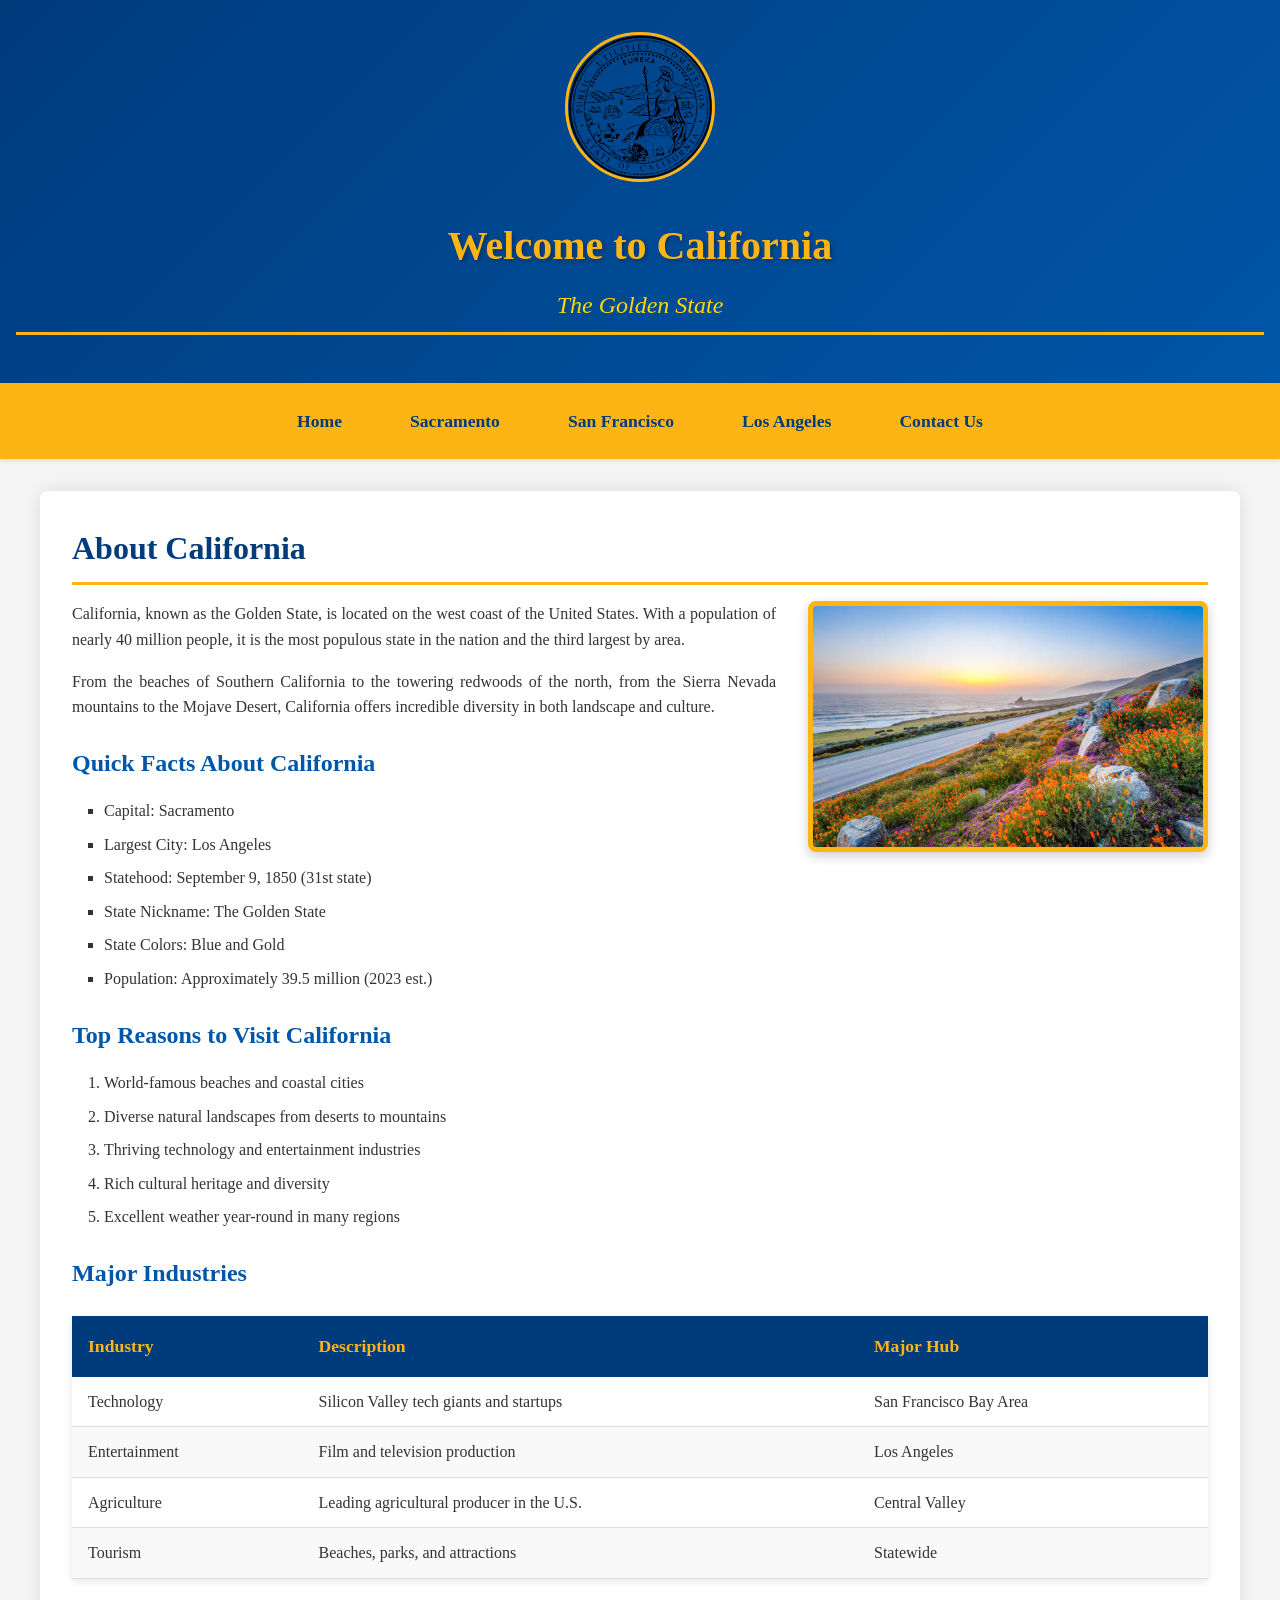
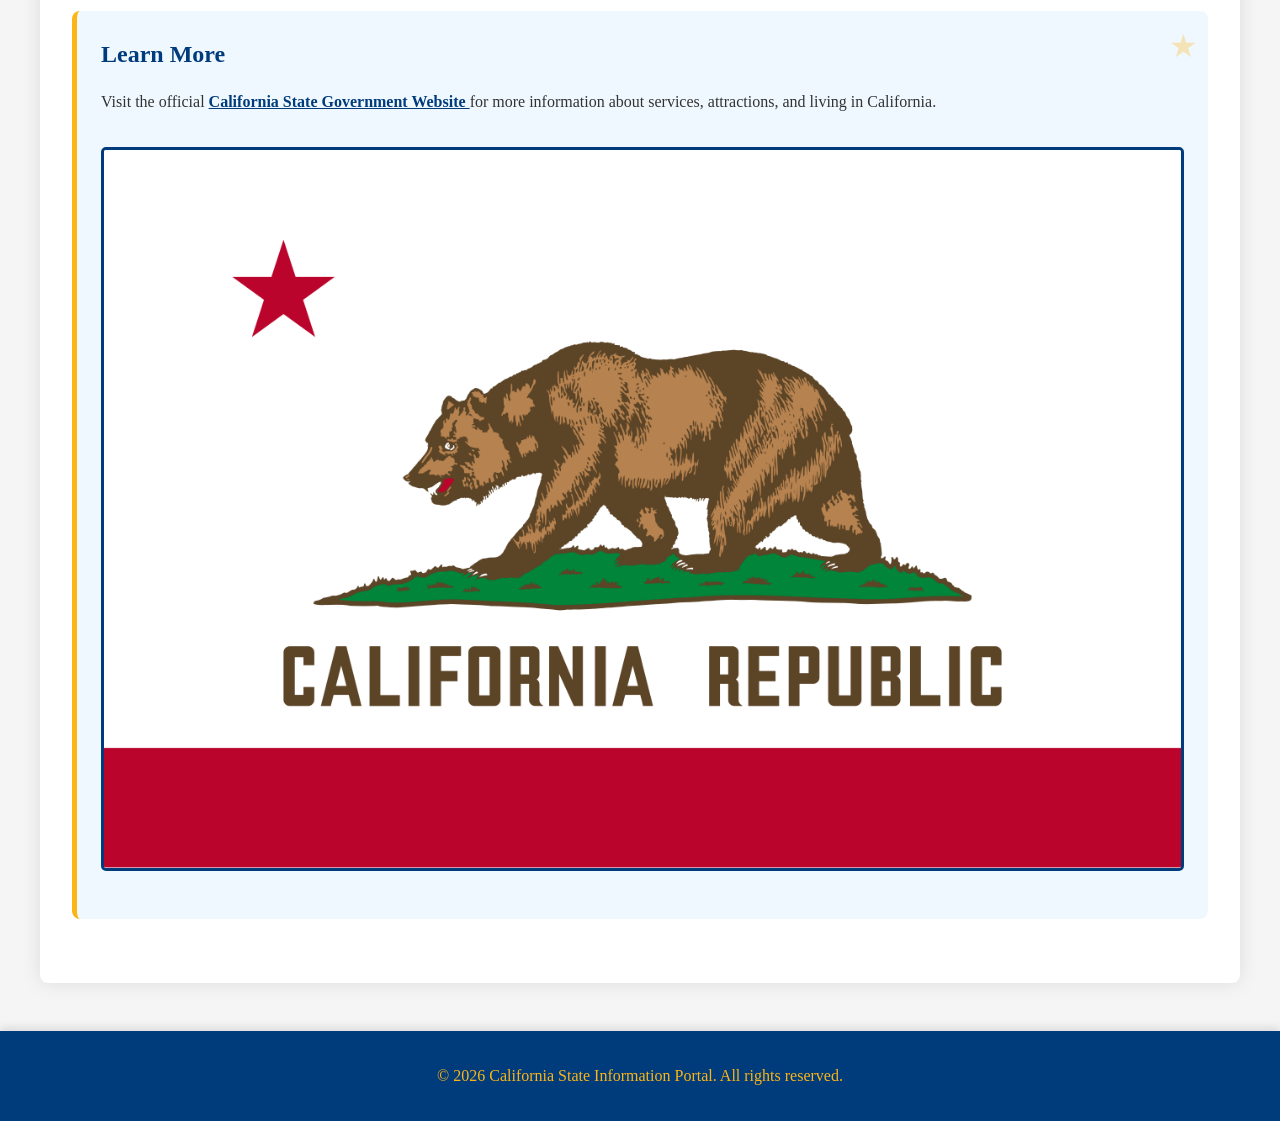
<file: index.html>
<!doctype html>
<html lang="en">
  <head>
    <meta charset="UTF-8" />
    <meta name="viewport" content="width=device-width, initial-scale=1.0" />
    <title>California - The Golden State</title>
    <link rel="stylesheet" href="assets/css/style.css" />
  </head>
  <body>
    <header>
      <img src="assets/images/california-state-seal.jpg" alt="California State Seal" />
      <h1>Welcome to California</h1>
      <h2>The Golden State</h2>
    </header>

    <nav>
      <a href="index.html">Home</a>
      <a href="pages/sacramento.html">Sacramento</a>
      <a href="pages/san-francisco.html">San Francisco</a>
      <a href="pages/los-angeles.html">Los Angeles</a>
      <a href="pages/contact.html">Contact Us</a>
    </nav>

    <main>
      <section id="intro">
        <h2>About California</h2>
        <img
          src="assets/images/california-landscape.jpg"
          alt="Beautiful California landscape with mountains and coastline"
          class="feature-image"
        />

        <p>
          California, known as the Golden State, is located on the west coast of the United States.
          With a population of nearly 40 million people, it is the most populous state in the nation
          and the third largest by area.
        </p>

        <p>
          From the beaches of Southern California to the towering redwoods of the north, from the
          Sierra Nevada mountains to the Mojave Desert, California offers incredible diversity in
          both landscape and culture.
        </p>

        <h3>Quick Facts About California</h3>
        <ul>
          <li>Capital: Sacramento</li>
          <li>Largest City: Los Angeles</li>
          <li>Statehood: September 9, 1850 (31st state)</li>
          <li>State Nickname: The Golden State</li>
          <li>State Colors: Blue and Gold</li>
          <li>Population: Approximately 39.5 million (2023 est.)</li>
        </ul>

        <h3>Top Reasons to Visit California</h3>
        <ol>
          <li>World-famous beaches and coastal cities</li>
          <li>Diverse natural landscapes from deserts to mountains</li>
          <li>Thriving technology and entertainment industries</li>
          <li>Rich cultural heritage and diversity</li>
          <li>Excellent weather year-round in many regions</li>
        </ol>

        <h3>Major Industries</h3>
        <table>
          <thead>
            <tr>
              <th>Industry</th>
              <th>Description</th>
              <th>Major Hub</th>
            </tr>
          </thead>
          <tbody>
            <tr>
              <td>Technology</td>
              <td>Silicon Valley tech giants and startups</td>
              <td>San Francisco Bay Area</td>
            </tr>
            <tr>
              <td>Entertainment</td>
              <td>Film and television production</td>
              <td>Los Angeles</td>
            </tr>
            <tr>
              <td>Agriculture</td>
              <td>Leading agricultural producer in the U.S.</td>
              <td>Central Valley</td>
            </tr>
            <tr>
              <td>Tourism</td>
              <td>Beaches, parks, and attractions</td>
              <td>Statewide</td>
            </tr>
          </tbody>
        </table>
      </section>

      <aside id="external-link">
        <h3>Learn More</h3>
        <p>
          Visit the official
          <a href="https://www.ca.gov" target="_blank" rel="noopener noreferrer">
            California State Government Website
          </a>
          for more information about services, attractions, and living in California.
        </p>
        <img
          src="assets/images/california-flag.jpg"
          alt="California State Flag with bear and star"
        />
      </aside>
    </main>

    <footer>
      <p>&copy; 2026 California State Information Portal. All rights reserved.</p>
    </footer>
  </body>
</html>
</file>
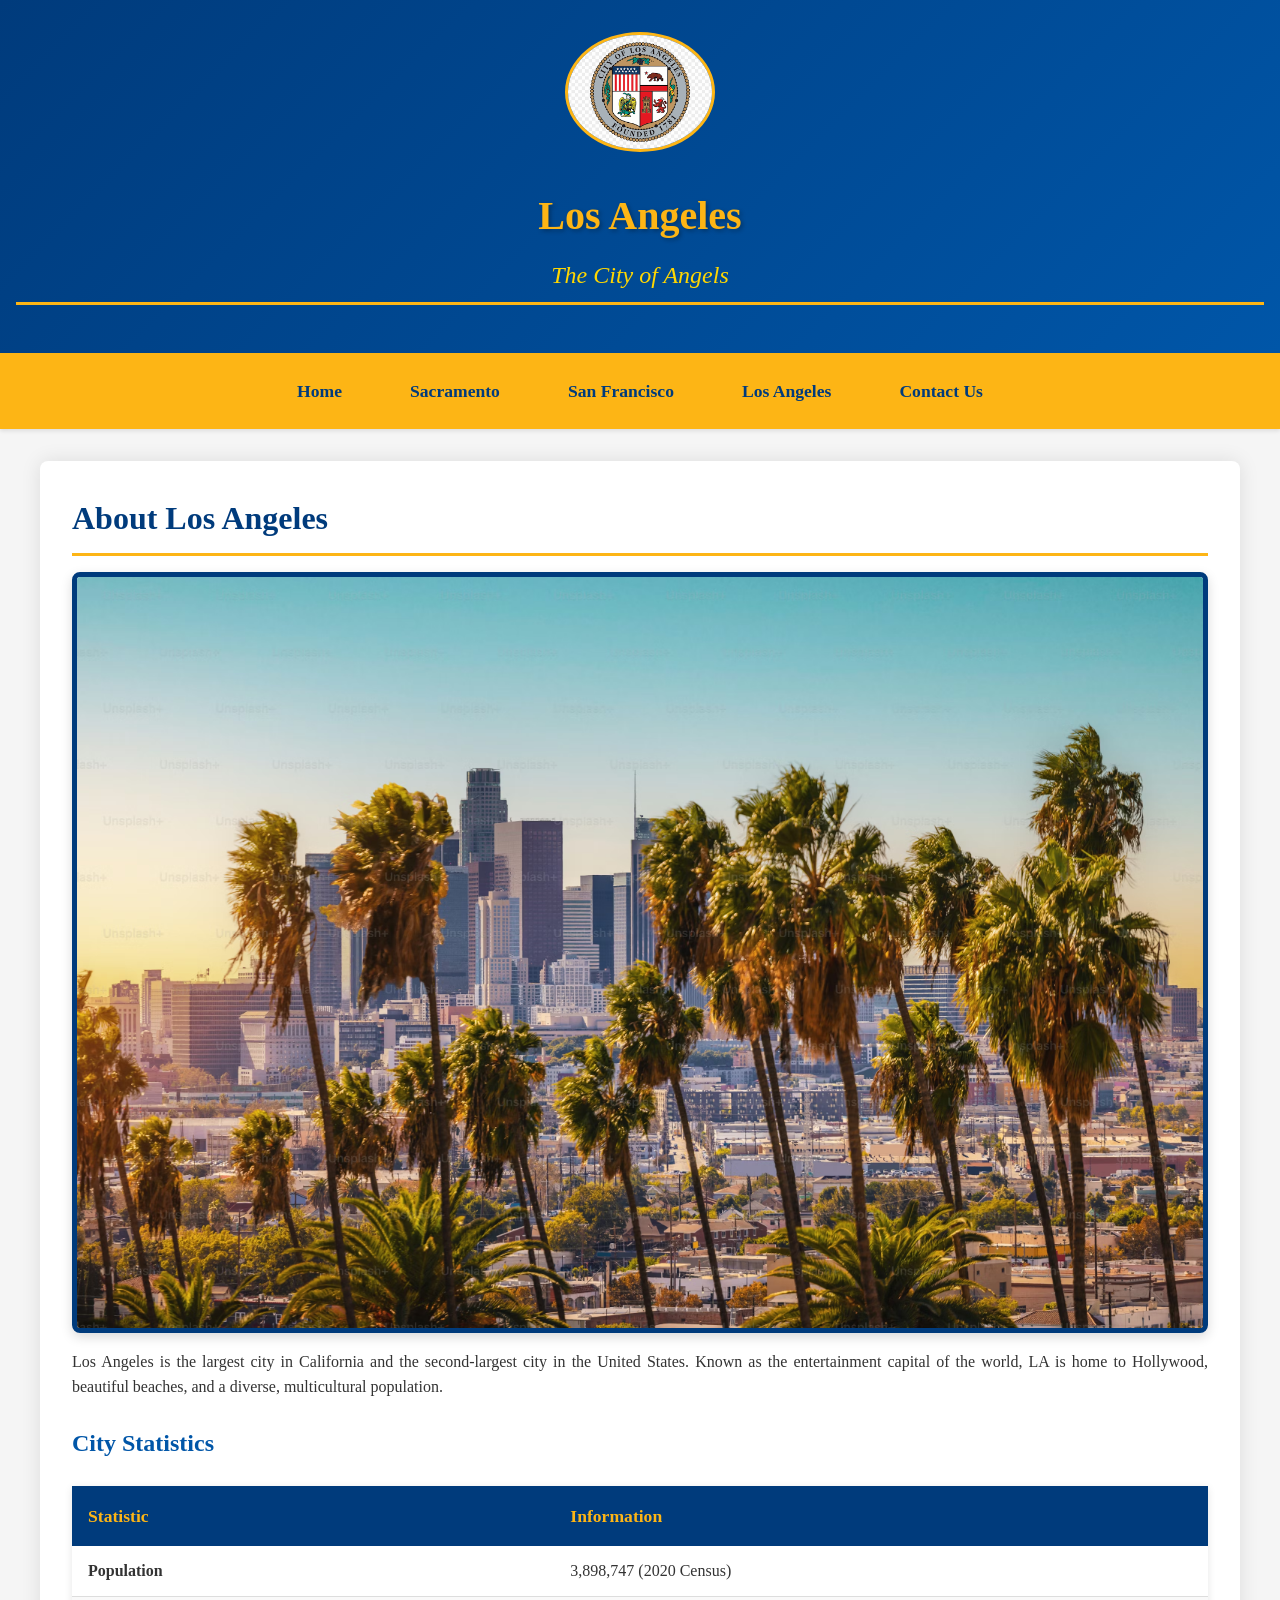
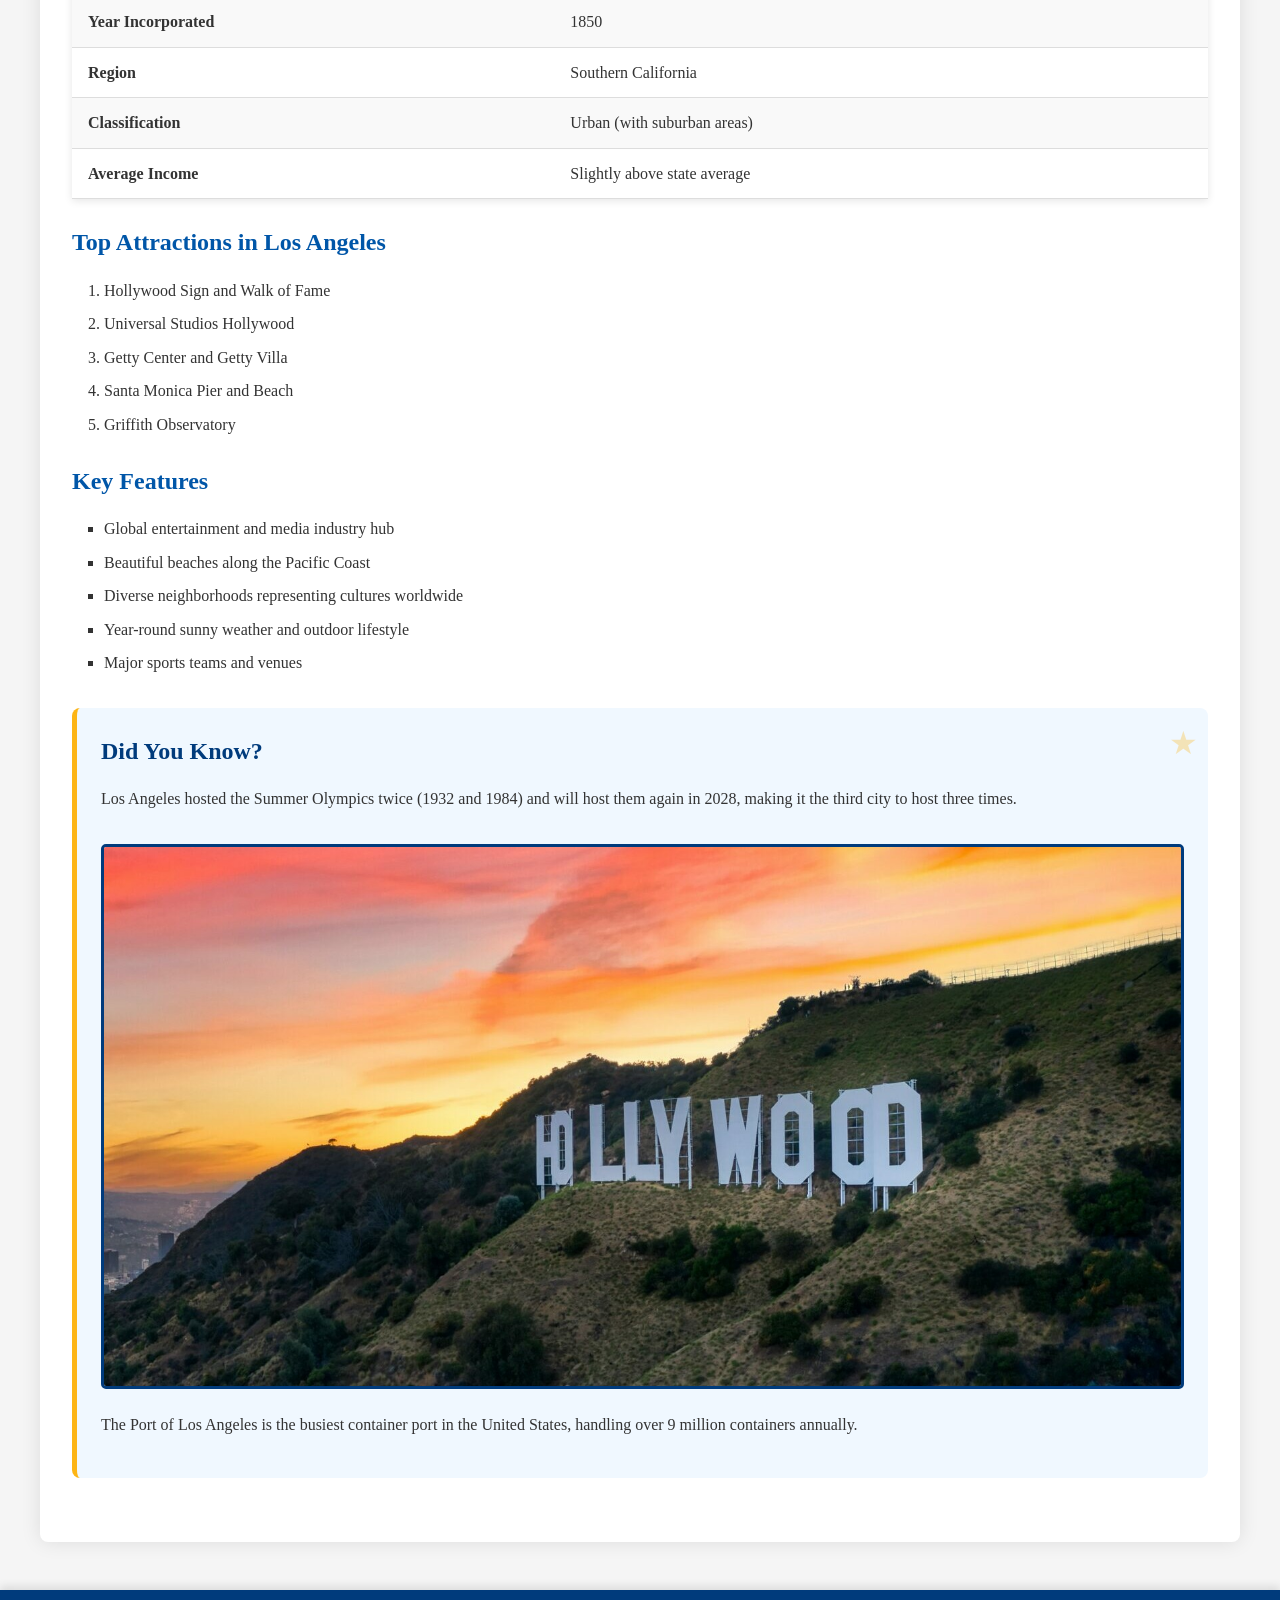
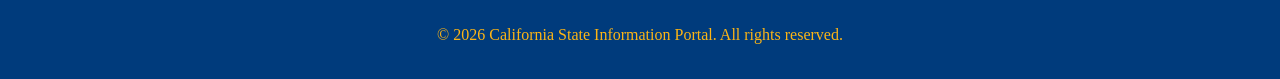
<file: pages/los-angeles.html>
<!doctype html>
<html lang="en">
  <head>
    <meta charset="UTF-8" />
    <meta name="viewport" content="width=device-width, initial-scale=1.0" />
    <title>Los Angeles - City of Angels</title>
    <link rel="stylesheet" href="../assets/css/style.css" />
  </head>
  <body>
    <header>
      <img src="../assets/images/la-logo.jpg" alt="Los Angeles City Logo" />
      <h1>Los Angeles</h1>
      <h2>The City of Angels</h2>
    </header>

    <nav>
      <a href="../index.html">Home</a>
      <a href="sacramento.html">Sacramento</a>
      <a href="san-francisco.html">San Francisco</a>
      <a href="los-angeles.html">Los Angeles</a>
      <a href="contact.html">Contact Us</a>
    </nav>

    <main>
      <section id="city-info">
        <h2>About Los Angeles</h2>
        <img
          src="../assets/images/la-skyline.jpg"
          alt="Los Angeles downtown skyline with palm trees"
          class="city-image"
        />

        <p>
          Los Angeles is the largest city in California and the second-largest city in the United
          States. Known as the entertainment capital of the world, LA is home to Hollywood,
          beautiful beaches, and a diverse, multicultural population.
        </p>

        <h3>City Statistics</h3>
        <table>
          <thead>
            <tr>
              <th>Statistic</th>
              <th>Information</th>
            </tr>
          </thead>
          <tbody>
            <tr>
              <td><strong>Population</strong></td>
              <td>3,898,747 (2020 Census)</td>
            </tr>
            <tr>
              <td><strong>Year Incorporated</strong></td>
              <td>1850</td>
            </tr>
            <tr>
              <td><strong>Region</strong></td>
              <td>Southern California</td>
            </tr>
            <tr>
              <td><strong>Classification</strong></td>
              <td>Urban (with suburban areas)</td>
            </tr>
            <tr>
              <td><strong>Average Income</strong></td>
              <td>Slightly above state average</td>
            </tr>
          </tbody>
        </table>

        <h3>Top Attractions in Los Angeles</h3>
        <ol>
          <li>Hollywood Sign and Walk of Fame</li>
          <li>Universal Studios Hollywood</li>
          <li>Getty Center and Getty Villa</li>
          <li>Santa Monica Pier and Beach</li>
          <li>Griffith Observatory</li>
        </ol>

        <h3>Key Features</h3>
        <ul>
          <li>Global entertainment and media industry hub</li>
          <li>Beautiful beaches along the Pacific Coast</li>
          <li>Diverse neighborhoods representing cultures worldwide</li>
          <li>Year-round sunny weather and outdoor lifestyle</li>
          <li>Major sports teams and venues</li>
        </ul>
      </section>

      <aside id="city-highlights">
        <h3>Did You Know?</h3>
        <p>
          Los Angeles hosted the Summer Olympics twice (1932 and 1984) and will host them again in
          2028, making it the third city to host three times.
        </p>
        <img
          src="../assets/images/hollywood-sign.jpg"
          alt="Iconic Hollywood sign on the hillside"
        />

        <p>
          The Port of Los Angeles is the busiest container port in the United States, handling over
          9 million containers annually.
        </p>
      </aside>
    </main>

    <footer>
      <p>&copy; 2026 California State Information Portal. All rights reserved.</p>
    </footer>
  </body>
</html>
</file>
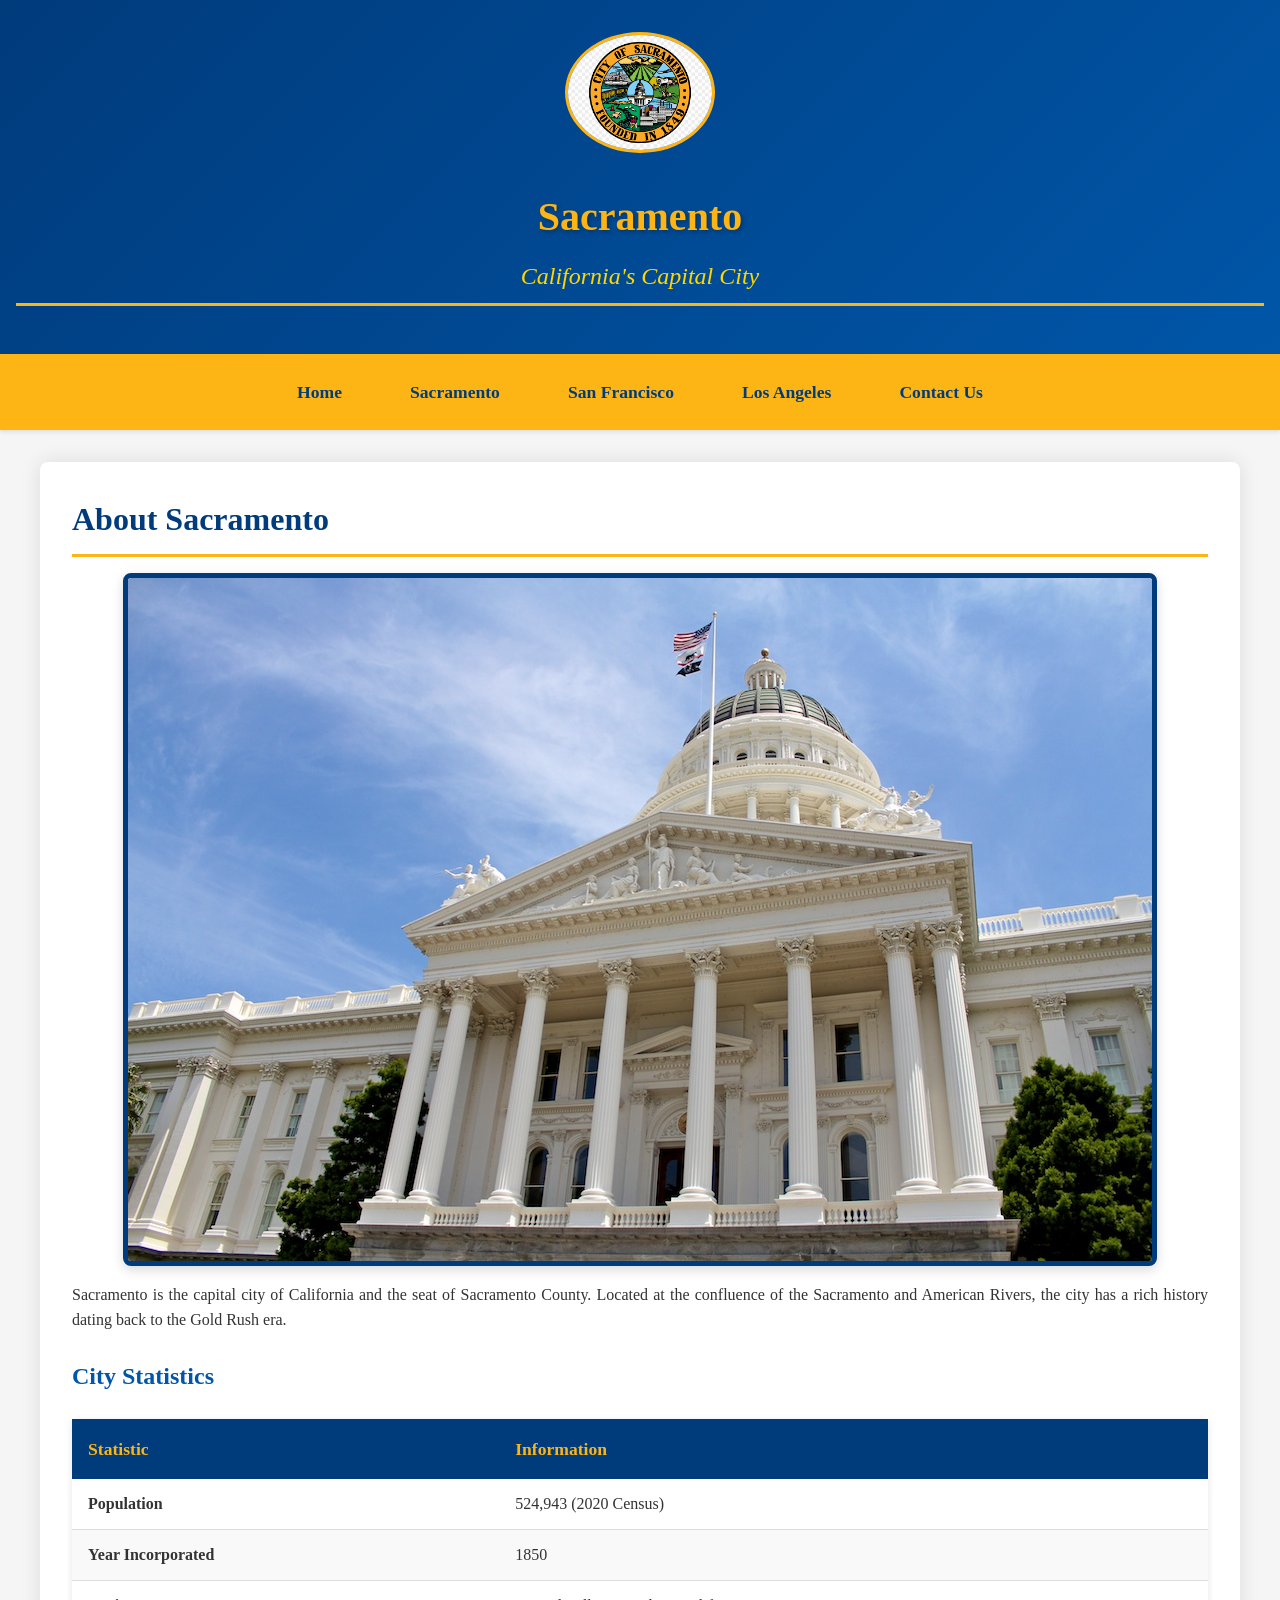
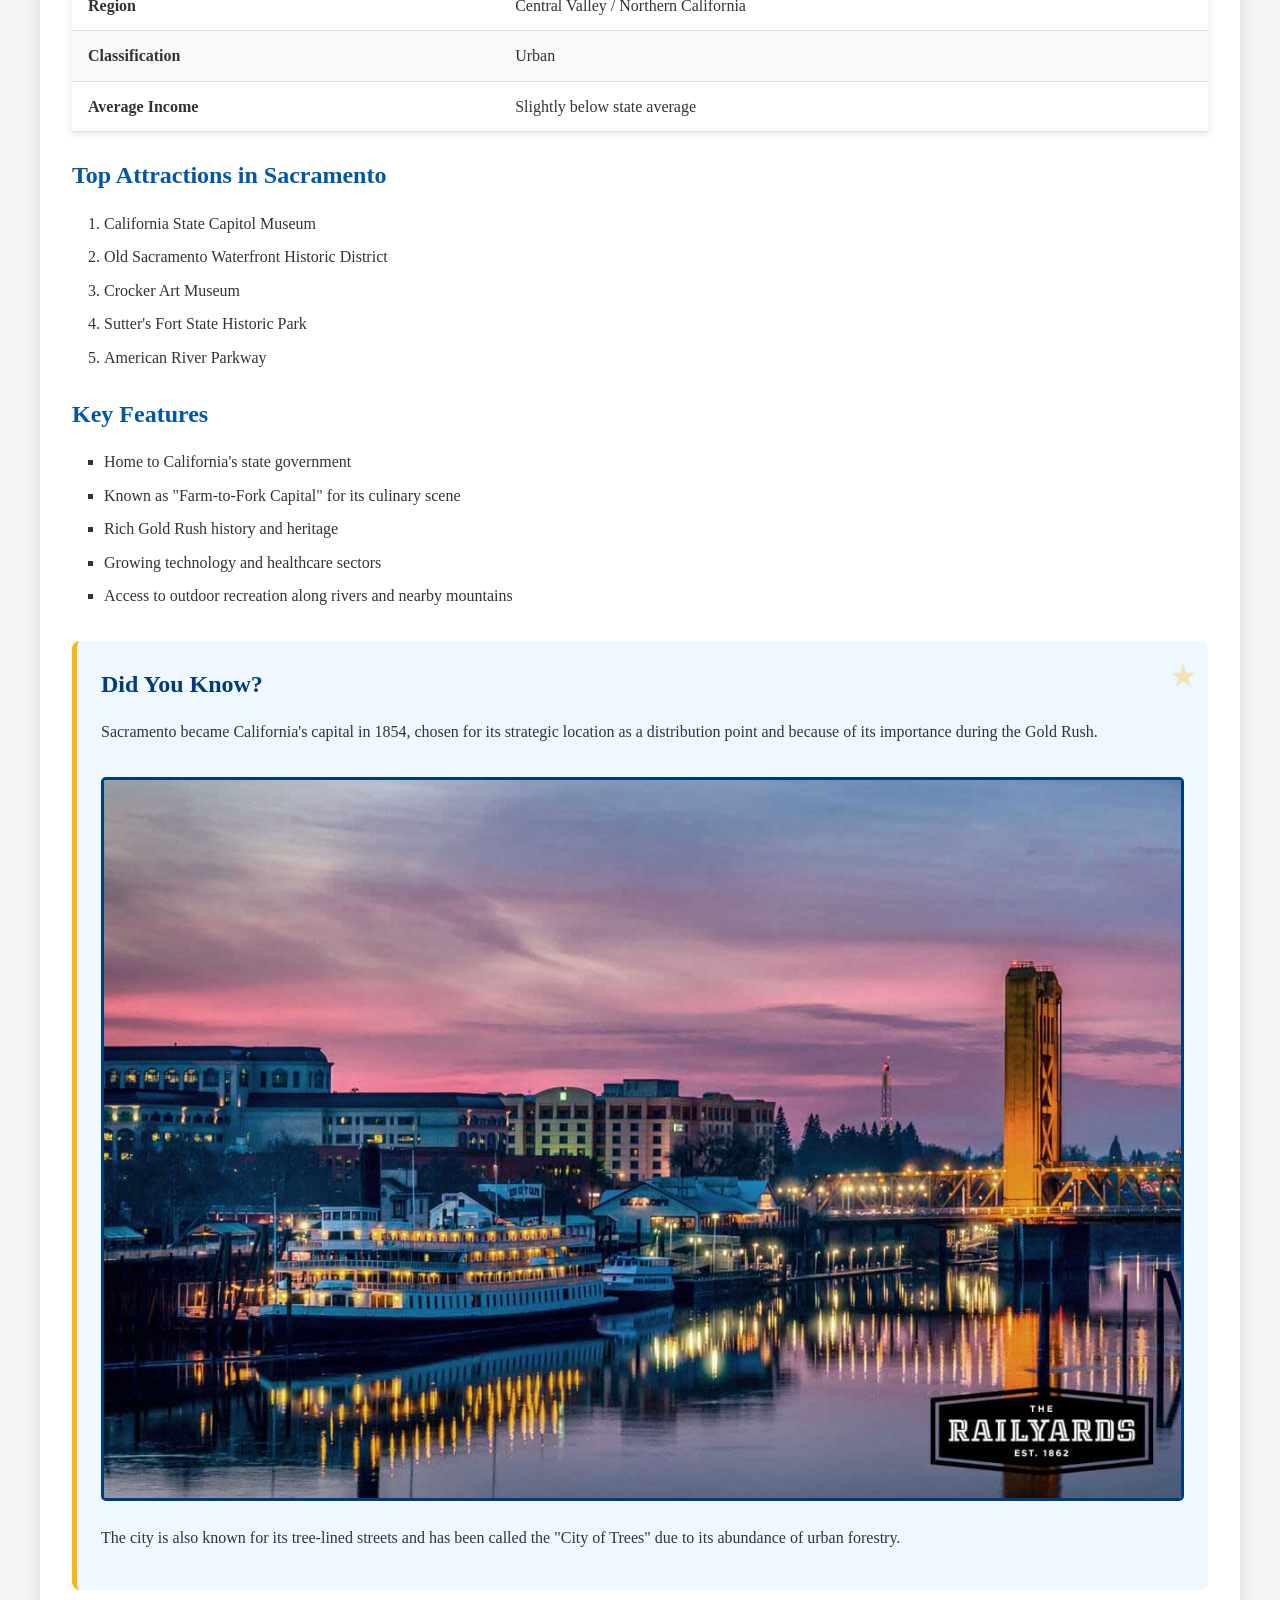
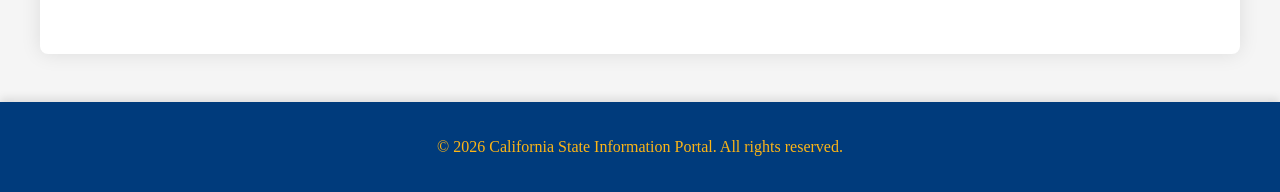
<file: pages/sacramento.html>
<!doctype html>
<html lang="en">
  <head>
    <meta charset="UTF-8" />
    <meta name="viewport" content="width=device-width, initial-scale=1.0" />
    <title>Sacramento - California's Capital City</title>
    <link rel="stylesheet" href="../assets/css/style.css" />
  </head>
  <body>
    <header>
      <img src="../assets/images/sacramento-logo.jpg" alt="Sacramento City Logo" />
      <h1>Sacramento</h1>
      <h2>California's Capital City</h2>
    </header>

    <nav>
      <a href="../index.html">Home</a>
      <a href="sacramento.html">Sacramento</a>
      <a href="san-francisco.html">San Francisco</a>
      <a href="los-angeles.html">Los Angeles</a>
      <a href="contact.html">Contact Us</a>
    </nav>

    <main>
      <section id="city-info">
        <h2>About Sacramento</h2>
        <img
          src="../assets/images/sacramento-capitol.jpg"
          alt="California State Capitol Building in Sacramento"
          class="city-image"
        />

        <p>
          Sacramento is the capital city of California and the seat of Sacramento County. Located at
          the confluence of the Sacramento and American Rivers, the city has a rich history dating
          back to the Gold Rush era.
        </p>

        <h3>City Statistics</h3>
        <table>
          <thead>
            <tr>
              <th>Statistic</th>
              <th>Information</th>
            </tr>
          </thead>
          <tbody>
            <tr>
              <td><strong>Population</strong></td>
              <td>524,943 (2020 Census)</td>
            </tr>
            <tr>
              <td><strong>Year Incorporated</strong></td>
              <td>1850</td>
            </tr>
            <tr>
              <td><strong>Region</strong></td>
              <td>Central Valley / Northern California</td>
            </tr>
            <tr>
              <td><strong>Classification</strong></td>
              <td>Urban</td>
            </tr>
            <tr>
              <td><strong>Average Income</strong></td>
              <td>Slightly below state average</td>
            </tr>
          </tbody>
        </table>

        <h3>Top Attractions in Sacramento</h3>
        <ol>
          <li>California State Capitol Museum</li>
          <li>Old Sacramento Waterfront Historic District</li>
          <li>Crocker Art Museum</li>
          <li>Sutter's Fort State Historic Park</li>
          <li>American River Parkway</li>
        </ol>

        <h3>Key Features</h3>
        <ul>
          <li>Home to California's state government</li>
          <li>Known as "Farm-to-Fork Capital" for its culinary scene</li>
          <li>Rich Gold Rush history and heritage</li>
          <li>Growing technology and healthcare sectors</li>
          <li>Access to outdoor recreation along rivers and nearby mountains</li>
        </ul>
      </section>

      <aside id="city-highlights">
        <h3>Did You Know?</h3>
        <p>
          Sacramento became California's capital in 1854, chosen for its strategic location as a
          distribution point and because of its importance during the Gold Rush.
        </p>
        <img src="../assets/images/sacramento-river.jpg" alt="Sacramento River waterfront view" />

        <p>
          The city is also known for its tree-lined streets and has been called the "City of Trees"
          due to its abundance of urban forestry.
        </p>
      </aside>
    </main>

    <footer>
      <p>&copy; 2026 California State Information Portal. All rights reserved.</p>
    </footer>
  </body>
</html>
</file>
<file: assets/css/style.css>
/* California State Website Stylesheet */
/* State Colors: Blue (#003B7C) and Gold (#FDB515) */

/* ========== RESET ========== */
* {
  margin: 0;
  padding: 0;
  box-sizing: border-box;
}

/* ========== BASE STYLES ========== */
/* 1. FONT-FAMILY DECLARATION - Required */
body {
  font-family: 'Georgia', 'Times New Roman', serif;
  line-height: 1.6;
  color: #333;
  background-color: #f5f5f5;
}

/* ========== HEADER ========== */
/* ELEMENT SELECTOR - Required */
header {
  background: linear-gradient(135deg, #003b7c 0%, #0056a8 100%); /* California Blue */
  color: #fdb515; /* California Gold */
  padding: 2rem 1rem;
  text-align: center;
  box-shadow: 0 4px 8px rgba(0, 0, 0, 0.2);
}

header img {
  max-width: 150px;
  height: auto;
  margin-bottom: 1rem;
  border: 3px solid #fdb515;
  border-radius: 50%;
}

header h1 {
  font-size: 2.5rem;
  font-weight: bold;
  margin: 0.5rem 0;
  text-shadow: 2px 2px 4px rgba(0, 0, 0, 0.3);
}

header h2 {
  font-size: 1.5rem;
  font-weight: normal;
  font-style: italic;
  color: #ffd700;
}

/* ========== NAVIGATION ========== */
/* 2. HOVER PSEUDO-CLASS - Required */
nav {
  background-color: #fdb515; /* California Gold */
  padding: 1rem;
  text-align: center;
  box-shadow: 0 2px 4px rgba(0, 0, 0, 0.1);
}

nav a {
  color: #003b7c; /* California Blue */
  text-decoration: none;
  margin: 0 1rem;
  font-weight: bold;
  font-size: 1.1rem;
  padding: 0.5rem 1rem;
  display: inline-block;
  transition: all 0.3s ease;
}

/* HOVER EFFECT for navigation links */
nav a:hover {
  background-color: #003b7c;
  color: #fdb515;
  border-radius: 5px;
  transform: translateY(-2px);
  box-shadow: 0 4px 8px rgba(0, 0, 0, 0.2);
}

/* ========== MAIN CONTENT ========== */
main {
  max-width: 1200px;
  margin: 2rem auto;
  padding: 2rem;
  background-color: #ffffff;
  box-shadow: 0 0 20px rgba(0, 0, 0, 0.1);
  border-radius: 8px;
}

section {
  margin-bottom: 2rem;
}

h2 {
  color: #003b7c;
  font-size: 2rem;
  margin-bottom: 1rem;
  border-bottom: 3px solid #fdb515;
  padding-bottom: 0.5rem;
}

h3 {
  color: #0056a8;
  font-size: 1.5rem;
  margin: 1.5rem 0 1rem;
}

p {
  margin-bottom: 1rem;
  text-align: justify;
}

/* ========== IMAGES ========== */
/* 3. FLOAT PROPERTY - Required */
.feature-image {
  float: right;
  max-width: 400px;
  width: 100%;
  height: auto;
  margin: 0 0 1rem 2rem;
  border: 5px solid #fdb515;
  border-radius: 8px;
  box-shadow: 0 4px 12px rgba(0, 0, 0, 0.2);
}

.city-image {
  display: block;
  max-width: 100%;
  height: auto;
  margin: 1rem auto;
  border: 5px solid #003b7c;
  border-radius: 8px;
  box-shadow: 0 4px 12px rgba(0, 0, 0, 0.15);
}

.contact-image {
  display: block;
  max-width: 300px;
  height: auto;
  margin: 1rem auto;
  border: 4px solid #fdb515;
  border-radius: 8px;
}

/* ========== LISTS ========== */
ul {
  list-style-type: square;
  margin-left: 2rem;
  margin-bottom: 1rem;
}

ol {
  margin-left: 2rem;
  margin-bottom: 1rem;
}

li {
  margin-bottom: 0.5rem;
  color: #333;
}

/* ========== TABLES ========== */
table {
  width: 100%;
  border-collapse: collapse;
  margin: 1.5rem 0;
  box-shadow: 0 2px 8px rgba(0, 0, 0, 0.1);
}

thead {
  background-color: #003b7c;
  color: #fdb515;
}

th {
  padding: 1rem;
  text-align: left;
  font-weight: bold;
  font-size: 1.1rem;
}

td {
  padding: 0.75rem 1rem;
  border-bottom: 1px solid #ddd;
}

tbody tr:nth-child(even) {
  background-color: #f9f9f9;
}

tbody tr:hover {
  background-color: #fff8dc;
}

/* ========== ASIDE SIDEBAR ========== */
/* 4. ABSOLUTE POSITIONING - Required */
aside {
  background-color: #f0f8ff;
  padding: 1.5rem;
  margin: 2rem 0;
  border-left: 5px solid #fdb515;
  border-radius: 8px;
  position: relative;
}

aside h3 {
  color: #003b7c;
  margin-top: 0;
}

aside img {
  max-width: 100%;
  height: auto;
  margin: 1rem 0;
  border: 3px solid #003b7c;
  border-radius: 5px;
}

aside p {
  margin-bottom: 1rem;
}

/* Decorative element with absolute positioning */
aside::before {
  content: '★';
  position: absolute;
  top: 10px;
  right: 10px;
  font-size: 2rem;
  color: #fdb515;
  opacity: 0.3;
}

/* ========== LINKS ========== */
/* ID SELECTOR - Required */
#external-link a {
  color: #003b7c;
  font-weight: bold;
  text-decoration: underline;
  transition: color 0.3s ease;
}

#external-link a:hover {
  color: #fdb515;
}

/* ========== FORM STYLES ========== */
/* CLASS SELECTOR (used twice on same page) - Required */
form {
  background-color: #f9f9f9;
  padding: 2rem;
  border-radius: 8px;
  border: 2px solid #fdb515;
  margin: 2rem 0;
}

label {
  display: block;
  margin: 1rem 0 0.5rem;
  font-weight: bold;
  color: #003b7c;
}

input[type='text'],
input[type='email'] {
  width: 100%;
  padding: 0.75rem;
  border: 2px solid #ccc;
  border-radius: 5px;
  font-size: 1rem;
  transition: border-color 0.3s ease;
}

input[type='text']:focus,
input[type='email']:focus {
  border-color: #003b7c;
  outline: none;
  box-shadow: 0 0 5px rgba(0, 59, 124, 0.3);
}

textarea {
  width: 100%;
  padding: 0.75rem;
  border: 2px solid #ccc;
  border-radius: 5px;
  font-size: 1rem;
  font-family: 'Georgia', 'Times New Roman', serif;
  resize: vertical;
  transition: border-color 0.3s ease;
}

textarea:focus {
  border-color: #003b7c;
  outline: none;
  box-shadow: 0 0 5px rgba(0, 59, 124, 0.3);
}

/* CLASS SELECTOR #1 */
.submit-btn {
  background-color: #003b7c;
  color: #fdb515;
  padding: 1rem 2rem;
  border: none;
  border-radius: 5px;
  font-size: 1.1rem;
  font-weight: bold;
  cursor: pointer;
  margin-top: 1rem;
  transition: all 0.3s ease;
}

.submit-btn:hover {
  background-color: #fdb515;
  color: #003b7c;
  transform: scale(1.05);
  box-shadow: 0 4px 8px rgba(0, 0, 0, 0.2);
}

/* CLASS SELECTOR #2 (used twice on contact page) */
.error-input {
  border-color: red !important;
  background-color: #ffe6e6;
}

/* 5. RELATIVE POSITIONING - Required */
.error-message {
  position: relative;
  color: red;
  font-size: 0.9rem;
  margin-top: 0.25rem;
  display: none;
}

/* ========== FOOTER ========== */
footer {
  background-color: #003b7c;
  color: #fdb515;
  text-align: center;
  padding: 2rem;
  margin-top: 3rem;
  box-shadow: 0 -4px 8px rgba(0, 0, 0, 0.1);
}

footer p {
  margin: 0;
  text-align: center;
}

/* ========== RESPONSIVE DESIGN ========== */
@media (max-width: 768px) {
  header h1 {
    font-size: 2rem;
  }

  nav a {
    display: block;
    margin: 0.5rem 0;
  }

  .feature-image {
    float: none;
    margin: 1rem auto;
    display: block;
  }

  main {
    padding: 1rem;
  }

  table {
    font-size: 0.9rem;
  }

  th,
  td {
    padding: 0.5rem;
  }
}
</file>
